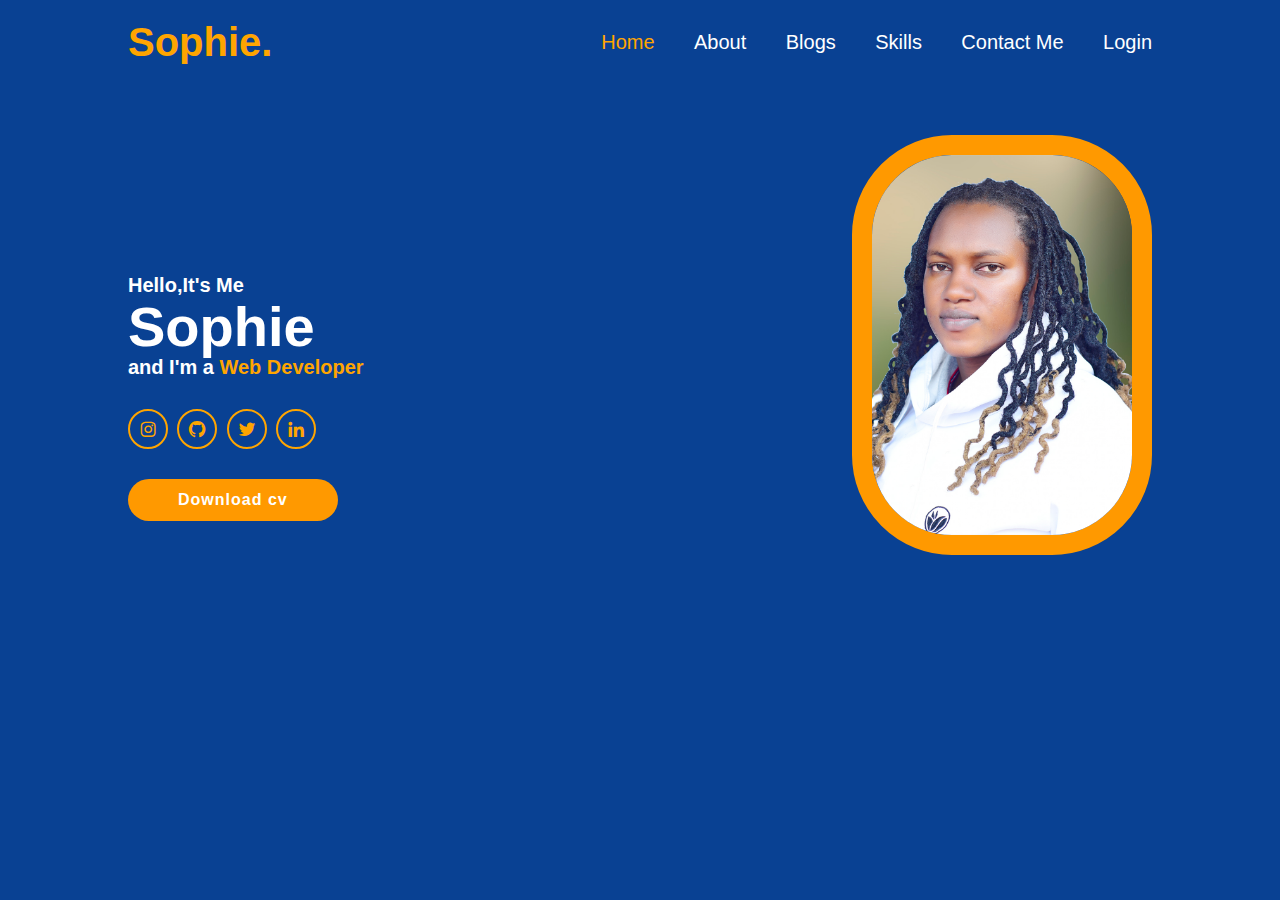
<file: index.html>
<!DOCTYPE html>
<html lang="en">
  <head>
    <meta charset="UTF-8" />
    <meta name="viewport" content="width=device-width, initial-scale=1.0" />
    <link rel="stylesheet" href="css/style.css" />
    <link
      href="https://unpkg.com/boxicons@2.1.4/css/boxicons.min.css"
      rel="stylesheet"
    />
    <title>HOME PAGE</title>
  </head>
  <body>
    <div class="container">
      <div class="header">
        <div>
          <a href="#" class="logo">Sophie.</a>
        </div>
        <div class="navbar">
          <a href="index.html"  class="active">Home</a>
          <a href="about.html">About</a>
          <a href="blog.html">Blogs</a>
          <a href="skills.html">Skills</a>
          <a href="contact.html">Contact Me</a>
          <a href="login.html">Login</a>

        </div>
      </div>
      <div class="home">
        <div class="home-content">
          <h3>Hello,It's Me</h3>
          <h1>Sophie</h1>
          <h3>and I'm a <span class="para">Web Developer</span></h3>
          <div class="home-icons">
            <a href="#"><i class="bx bxl-instagram"></i></a>
            <a href="#"><i class="bx bxl-github"></i></a>
            <a href="#"><i class="bx bxl-twitter"></i></a>
            <a href="#"><i class="bx bxl-linkedin"></i></a>
          </div>
          <a href="#" class="btn">Download cv</a>
        </div>
        <div class="image">
          <img src="./assets/Sophie.jpg" alt="" />
        </div>
      </div>
    </div>
  </body>
</html>
</file>
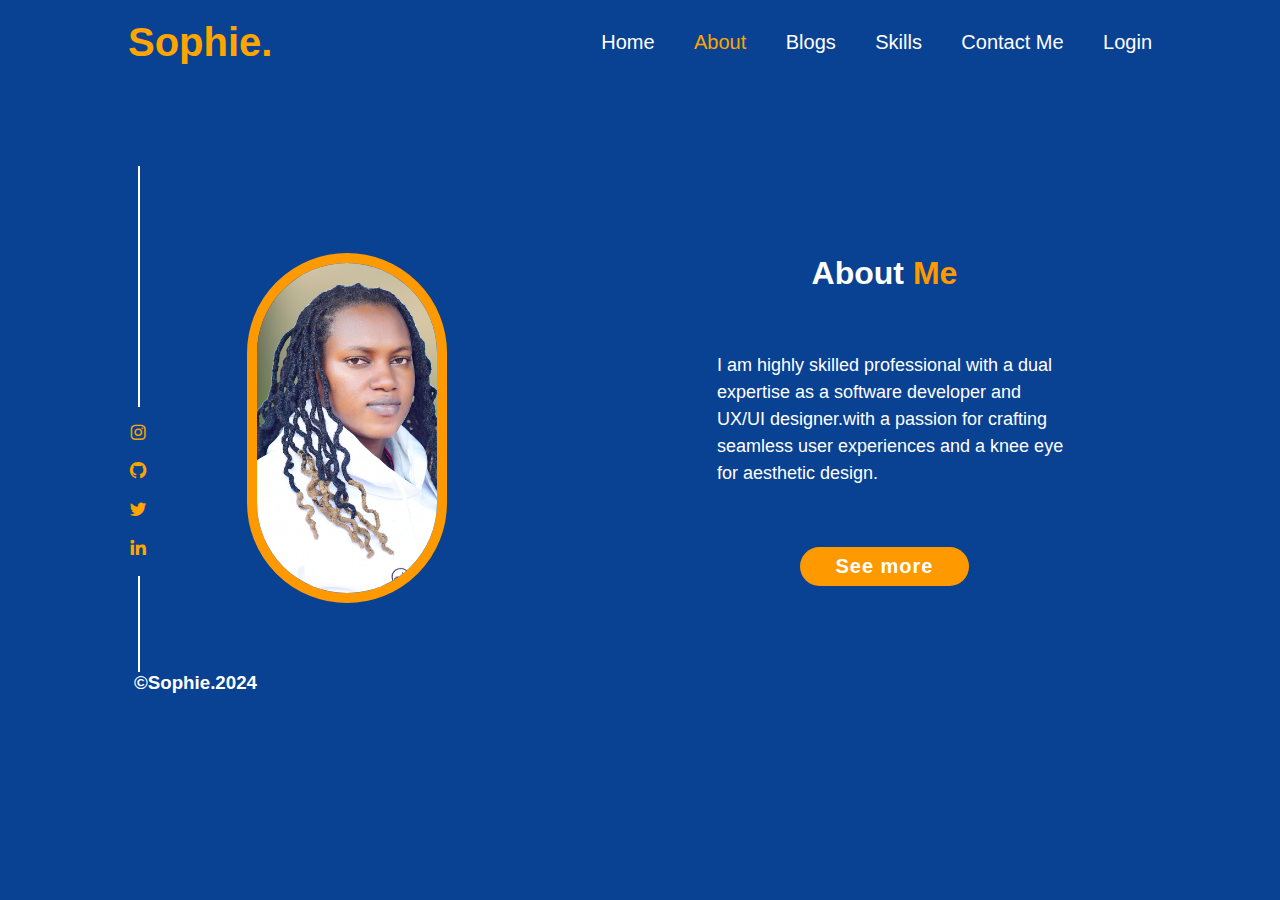
<file: about.html>
<!DOCTYPE html>
<html lang="en">
  <head>
    <meta charset="UTF-8" />
    <meta name="viewport" content="width=device-width, initial-scale=1.0" />
    <link rel="stylesheet" href="css/style.css" />
    <link rel="stylesheet" href="css/about.css" />
    <link
      href="https://unpkg.com/boxicons@2.1.4/css/boxicons.min.css"
      rel="stylesheet"
    />
    <title>ABOUT PAGE</title>
  </head>
  <body>
    <div class="container">
      <div class="header">
        <div>
          <a href="#" class="logo">Sophie.</a>
        </div>
        <div class="navbar">
          <a href="index.html">Home</a>
          <a href="about.html" class="active">About</a>
          <a href="blog.html">Blogs</a>
          <a href="skills.html">Skills</a>
          <a href="contact.html">Contact Me</a>
          <a href="login.html">Login</a>
        </div>
      </div>
      <div class="about">
        <div class="about-content">
          <div class="about-icons">
            <div class="one"></div>
            <a href="#"><i class="bx bxl-instagram"></i></a>
            <a href="#"><i class="bx bxl-github"></i></a>
            <a href="#"><i class="bx bxl-twitter"></i></a>
            <a href="#"><i class="bx bxl-linkedin"></i></a>
          <div class="two"></div>
          <h3 class="copy">&copy;Sophie.2024</h3>
        </div>
          <div class="image">
            <img src="./assets/Sophie.jpg" alt="" />
          </div>
          <div class="Biographie">
            <h1>About <span class="head">Me</span></h1>
            <p>
              I am highly skilled professional with a dual expertise as a
              software developer and UX/UI designer.with a passion for crafting
              seamless user experiences and a knee eye for aesthetic design.
            </p>
            <center>
              <a href="#" class="btn">See more</a>
            </center>
          </div>
        </div>
      </div>
    </div>
  </body>
</html>
</file>
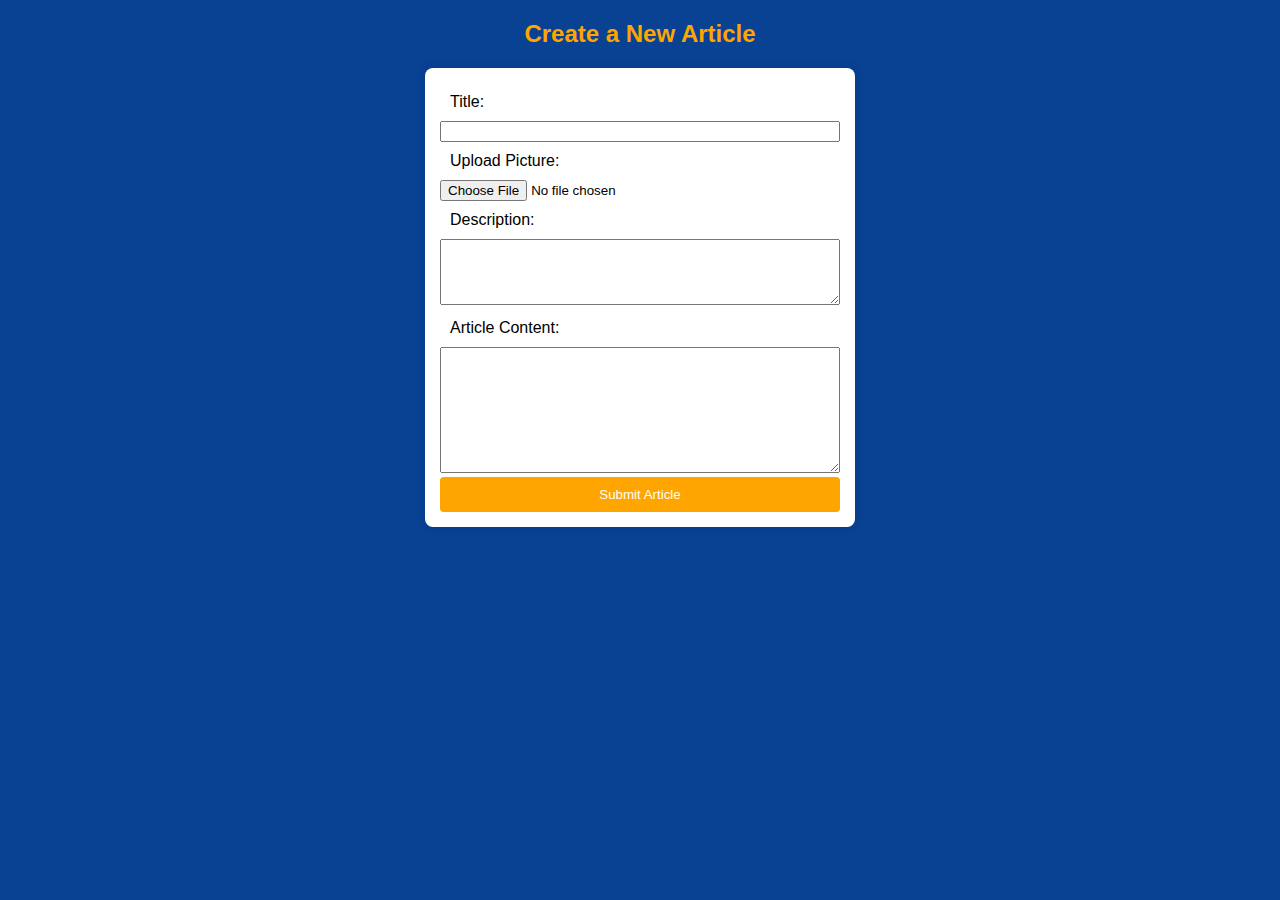
<file: admin-create-blog.html>
<!DOCTYPE html>
<html lang="en">
<head>
  <meta charset="UTF-8">
  <meta name="viewport" content="width=device-width, initial-scale=1.0">
  <title>Document</title>
  <link rel="stylesheet" href="css/Createnewblog.css">
</head>
<body>
  
  <div id="blogContainer">
    <h2>Create a New Article</h2>

    <form id="articleForm" class="about-blog"  >
        <!-- Title -->
        <label for="title">Title:</label>
        <input type="text" id="title" name="title" required>
      <!-- Upload Picture -->
      <label for="picture">Upload Picture:</label>
      <input type="file" id="picture" name="picture" accept="image/*">
      <!-- Description -->
      <label for="description">Description:</label>
      <textarea id="description" name="description" rows="4" required></textarea>
      <!-- Article Content -->
      <label for="articleContent">Article Content:</label>
      <textarea id="articleContent" name="articleContent" rows="8" required></textarea>

      <!-- Submit Button -->
      <a href="adminpanel.html">
        <button type="submit" >Submit Article
        </button></a>
    </form>
  </div>
  <script src="./javascripts/create-blog.js"></script>
</body>
</html>
</file>
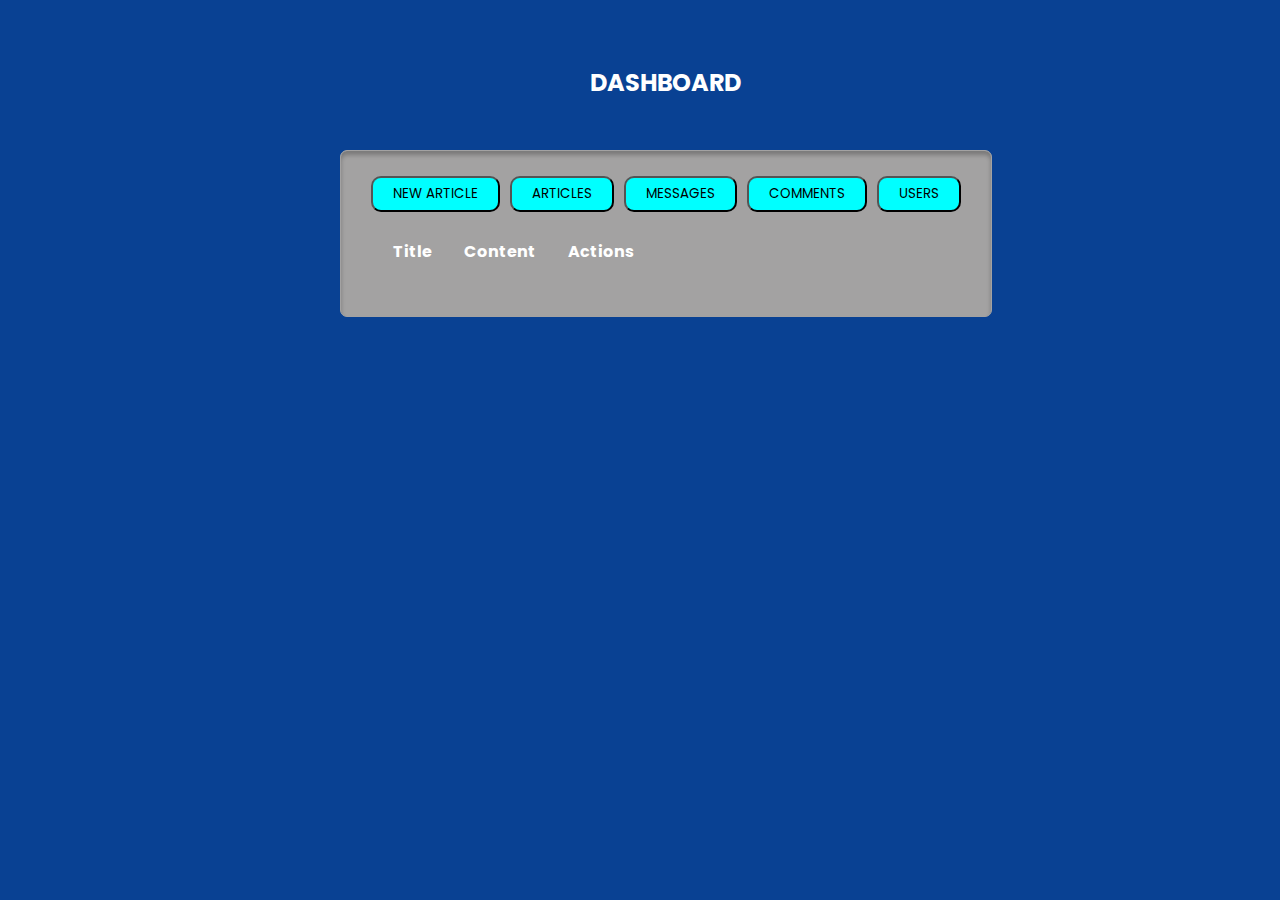
<file: adminpanel.html>
<!DOCTYPE html>
<html lang="en">
  <head>
    <meta charset="UTF-8" />
    <meta name="viewport" content="width=device-width, initial-scale=1.0" />
    <link rel="preconnect" href="https://fonts.googleapis.com" />
    <link rel="preconnect" href="https://fonts.gstatic.com" crossorigin />
    <link
      href="https://fonts.googleapis.com/css2?family=Poppins:wght@600&display=swap"
      rel="stylesheet"
    />
    <link
      rel="stylesheet"
      href="https://cdnjs.cloudflare.com/ajax/libs/font-awesome/4.7.0/css/font-awesome.min.css"
    />
    <link rel="stylesheet" href="css/adminpanel.css" />
    <title>Admin Panel</title>
  </head>
  <body>
    <nav>
      <div class="brand">

     <section> 
      <div class="content">
        <h2 class="content-title">DASHBOARD</h2>
        <div class="box-container">
          <div class="top">

            <a href="admin-create-blog.html">
              <button class="btn-secondary">NEW ARTICLE</button></a>
              <a href="display.html">
                <button class="btn-secondary">ARTICLES</button></a>
                <a href="displaymsg.html">
                  <button class="btn-secondary">MESSAGES</button></a>
                  <a href="comment.html">
                    <button class="btn-secondary">COMMENTS</button></a>
                    <a href="">
                      <button class="btn-secondary">USERS</button></a>
            <!-- <button class="btn-primary btn-round">
              <i class="fa fa-plus"></i>
            </button> -->
          </div>
          <div class="data">
            <table>
            <thead>
              <tr>
                <th>Title</th>
                <th>Content</th>
                <th>Actions</th>
              </tr>
            </thead>
            <tbody id="tbody"></tbody>
            
            </table>
          </div>
        </div>
      </div>
    </section>
  <script>
document.addEventListener('DOMContentLoaded', () => {
    const storeblog = localStorage.getItem('articles');
    if (storeblog) {
        const blogDataArray = JSON.parse(storeblog);
        const blogContainer = document.getElementById('tbody');
        blogDataArray.forEach(object => {
            const blogElement = document.createElement('tr');
            const Title = document.createElement('td');
            const Content = document.createElement('td');
            const Actions = document.createElement('td');
            Title.innerHTML = object.title;
            Content.innerHTML = object.articleContent;
            const del = document.createElement('i');
            const edit = document.createElement('i');
            del.classList = "fa fa-trash icon-danger";
            edit.classList = "fa fa-edit icon-primary";
            del.addEventListener("click", (e) => {
                e.preventDefault();
                if (confirm("Are you sure you want to delete?")) {
                    const filteredArray = blogDataArray.filter(article => article.id !== object.id);
                    localStorage.setItem("articles", JSON.stringify(filteredArray));
                    location.reload();
                }
            });
            edit.addEventListener("click", (e) => {
                e.preventDefault();
                window.location.href = "editblog.html#" + object.id;
            });

            Actions.appendChild(edit);
            Actions.appendChild(del);

            blogElement.appendChild(Title);
            blogElement.appendChild(Content);
            blogElement.appendChild(Actions);
            blogContainer.appendChild(blogElement);
        });
    }
});
</script>
    <script>
document.addEventListener('DOMContentLoaded', () => {
  const storeblog = localStorage.getItem('articles');
  if (storeblog) {
      const blogDataArray = JSON.parse(storeblog);
      if (Array.isArray(blogDataArray)) { // Check if blogDataArray is an array
          const blogContainer = document.getElementById('Inspire');
          blogDataArray.forEach(object => {
              const blogElement = document.createElement('div');
              blogElement.innerHTML = `
                  <div class="blog">
                      <div class="Inspiration">
                          <div class="paragraph">
                              <h1>${object.title}</h1>
                              <p>${object.articleContent}</p>
                              <a href="#" class="btn" onclick="display()">Read more</a>
                          </div>
                          <div class="photo">
                              <img src="${object.image}" alt=""/>
                          </div>
                      </div> 
                  </div>
                  <span>${object.description}</span>
              `;
              blogContainer.appendChild(blogElement);
          });
      } else {
          console.error("Error: 'articles' in localStorage is not an array.");
      }
  }
});
      </script>
  </body>
</html>
</file>
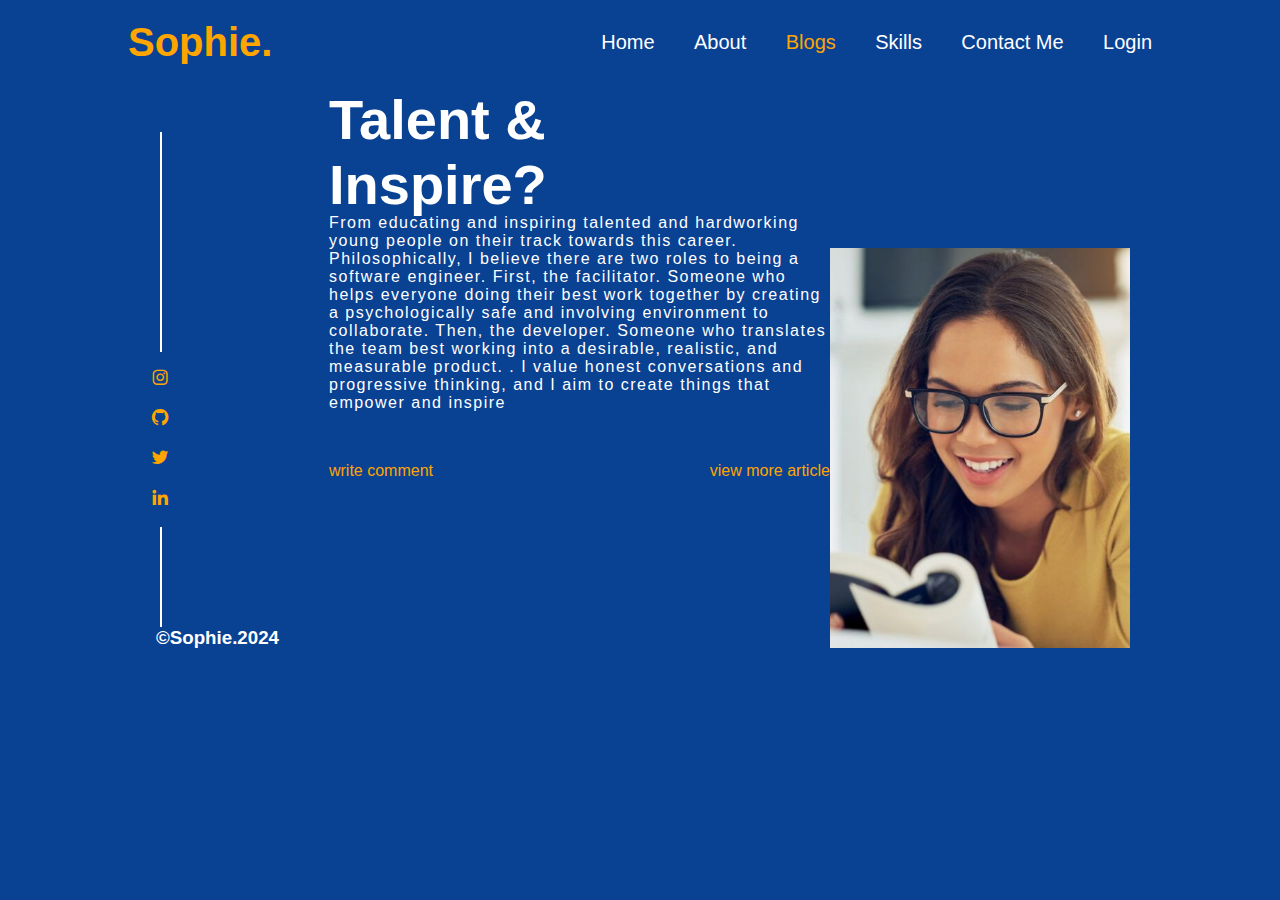
<file: blog.html>
<!DOCTYPE html>
<html lang="en">
  <head>
    <meta charset="UTF-8" />
    <meta name="viewport" content="width=device-width, initial-scale=1.0" />
    <link rel="stylesheet" href="css/Blog.css" />
    <!-- <link rel="stylesheet" href="css/style.css" /> -->

    <link
      href="https://unpkg.com/boxicons@2.1.4/css/boxicons.min.css"
      rel="stylesheet"
    />
    <title>BLOG PAGE</title>
  </head>
  <body>
    <div class="container">
      <div class="main">
        <div class="header">
          <div>
            <a href="#" class="logo">Sophie.</a>
          </div>
          <div class="navbar">
            <a href="index.html">Home</a>
            <a href="about.html">About</a>
            <a href="blog.html" class="active">Blogs</a>
            <a href="skills.html">Skills</a>
            <a href="contact.html">Contact Me</a>
            <a href="login.html">Login</a>
          </div>
        </div>
        <div class="blogging">
          <div class="about-blog" id="blogContainer">
              <div class="blog-icons">
                <div class="one"></div>
                <a href="#"><i class="bx bxl-instagram"></i></a>
                <a href="#"><i class="bx bxl-github"></i></a>
                <a href="#"><i class="bx bxl-twitter"></i></a>
                <a href="#"><i class="bx bxl-linkedin"></i></a>
                <div class="two"></div>
                <h3 class="copy">&copy;Sophie.2024</h3>
                </div>
                <div id="Inspire">
                  <div class="blog"> 
                    <div class="blog-content">
                    <h1>Talent &<br /><span class="inspire"></span>Inspire?</h1>
                    <p>
                    From educating and inspiring talented and hardworking young
                    people on their track towards this career. Philosophically, I
                    believe there are two roles to being a software engineer.
                    First, the facilitator. Someone who helps everyone doing their
                    best work together by creating a psychologically safe and
                    involving environment to collaborate. Then, the developer.
                    Someone who translates the team best working into a desirable,
                    realistic, and measurable product. . I value honest
                    conversations and progressive thinking, and I aim to create
                    things that empower and inspire
                    </p>
                    
                    <div class="comment">
                    <a href="#" class="write">write comment</a>
                    <a href="display.html" class="view">view more article</a>
                    </div>
                    </div>
                    <div class="photo">
                    <img src="./assets/pic.jpg" alt="" />
                  </div> 
                </div>
              </div>
            </div>
          </div>
        </div>
      </div>
    </div>
  </body>
</html>
</file>
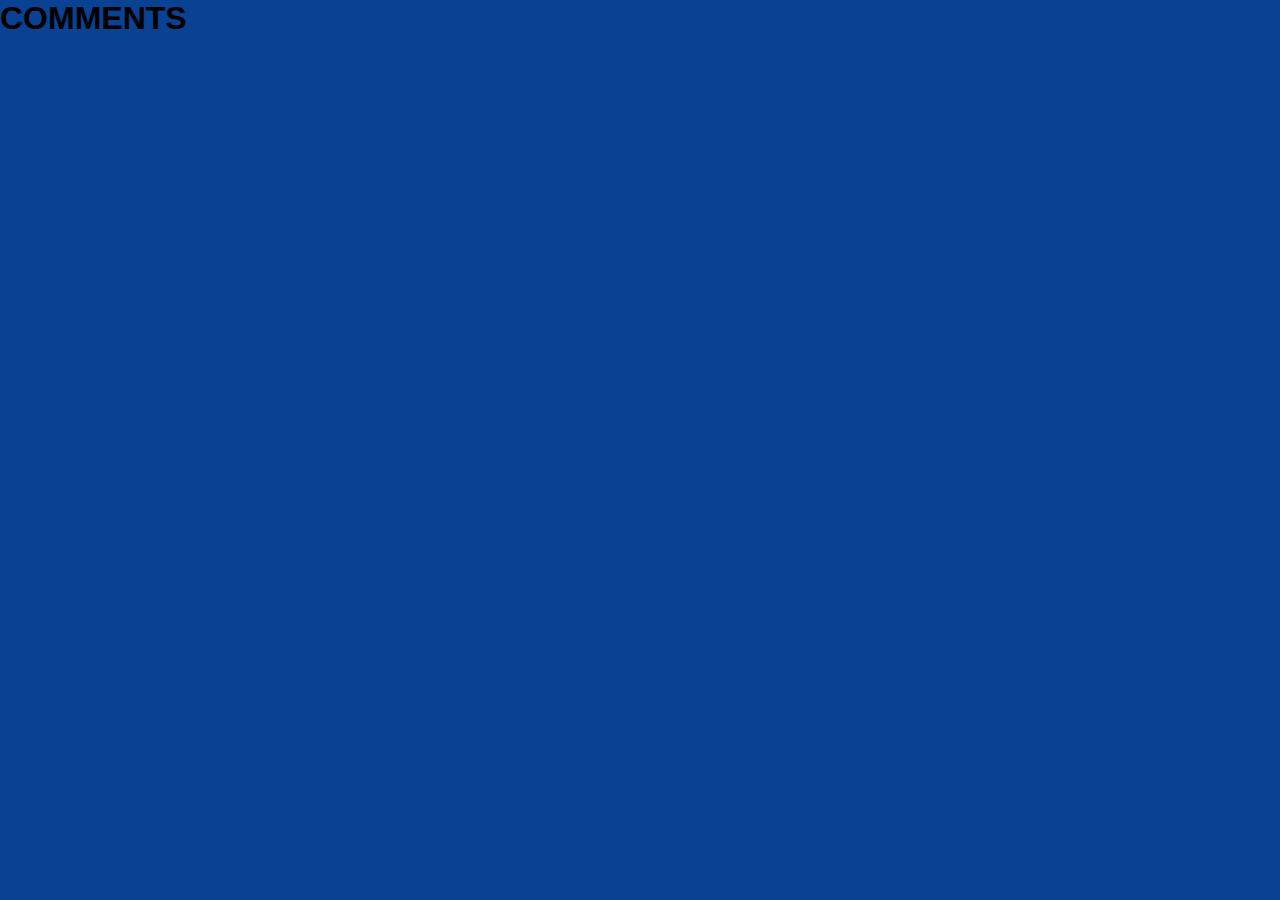
<file: comment.html>
<!DOCTYPE html>
<html lang="en">
<head>
    <meta charset="UTF-8">
    <meta name="viewport" content="width=device-width, initial-scale=1.0">
    <title>Document</title>
    <link rel="stylesheet" href="css/Blog.css">
</head>
<body>
    <h1>COMMENTS</h1>
  <div id="Inspire" class="display"  style="display: grid; grid-template-columns: 33% 33% 33%;">

  </div> 
  <script src="./javascripts/comment.js"></script>  
</body>
</html>
</file>
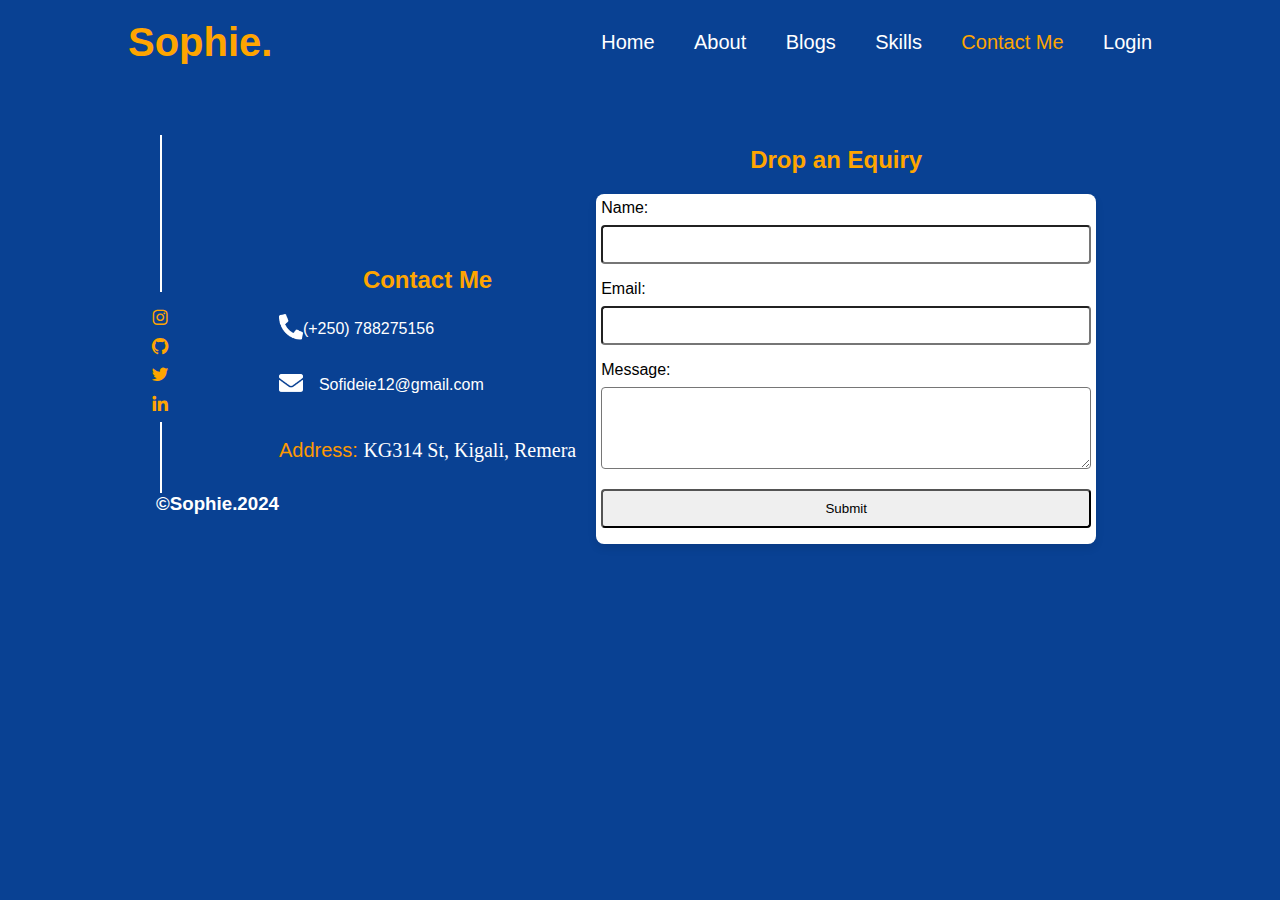
<file: contact.html>
<!DOCTYPE html>
<html lang="en">
  <head>
    <meta charset="UTF-8" />
    <meta name="viewport" content="width=device-width, initial-scale=1.0" />
    <!-- <link rel="stylesheet" href="css/style.css" /> -->
    <link rel="stylesheet" href="css/contact.css" />
    <!-- <link rel="stylesheet" href="css/admim.css" /> -->
    <link
      href="https://unpkg.com/boxicons@2.1.4/css/boxicons.min.css"
      rel="stylesheet"
    />
    <title>CONTACT PAGE</title>
  </head>
  <body>
    <div class="container">
      <div class="header">
          <div>
            <a href="#" class="logo">Sophie.</a>
          </div>
          <div class="navbar">
            <a href="index.html">Home</a>
            <a href="about.html">About</a>
            <a href="blog.html">Blogs</a>
            <a href="skills.html">Skills</a>
            <a href="contact.html" class="active">Contact Me</a>
            <a href="login.html">Login</a>
          </div>
        </div>
        <div class="contact-general">
      <div class="contact">
          <div class="contact-icons">
            <div class="one"></div>
            <a href="#"><i class="bx bxl-instagram"></i></a>
            <a href="#"><i class="bx bxl-github"></i></a>
            <a href="#"><i class="bx bxl-twitter"></i></a>
            <a href="#"><i class="bx bxl-linkedin"></i></a>
            <div class="two"></div>
            <h3 class="copy">&copy;Sophie.2024</h3>
          </div>
          </div>
            <div class="contact-section">
                <h2>Contact Me</h2>
                <div class="phone-number">
                  <a href="#">
                    <img src="./assets/phone.png" alt="" />
                  </a>
                  <p>(+250) 788275156</p>
                </div>
                <div class="mail-me">
                  <a href="#">
                    <img src="./assets/mail.png" alt="" />
                  </a>
                  <p>Sofideie12@gmail.com</p>
                </div>
              <div class="location">
                <p class="adress"><span>Address: </span>KG314 St, Kigali, Remera</p>
              </div>
             </div>
          <div class="form" >
            <h2>Drop an Equiry</h2>
            <div class="login-container">
              <div id="messageError" class="error"></div>
              <form class="" id="form" name="custom_form" >
                <div class="input-control">
                <label for="name">Name:</label>
                <input type="text" id="name" name="name" >
                <div id="nameError" class="error"></div>
               </div>
                <div class="input-control">
                <label for="email">Email:</label>
                <input type="email" id="email" name="email" >
                <div id="email" class="error"></div>
               </div>
               <div class="input-control">
                <label for="message">Message:</label>
                <textarea id="message" name="message" rows="4" ></textarea>
                </div>
                <input type="button" value="Submit"  onclick="validateForm(event)">
            </form>
            </div>
            </div>
            </div>
          </div>
        </div>
      </div>
    </div>
    <script src="./javascripts/Contact.js"></script>
  </body>
</html>
</file>
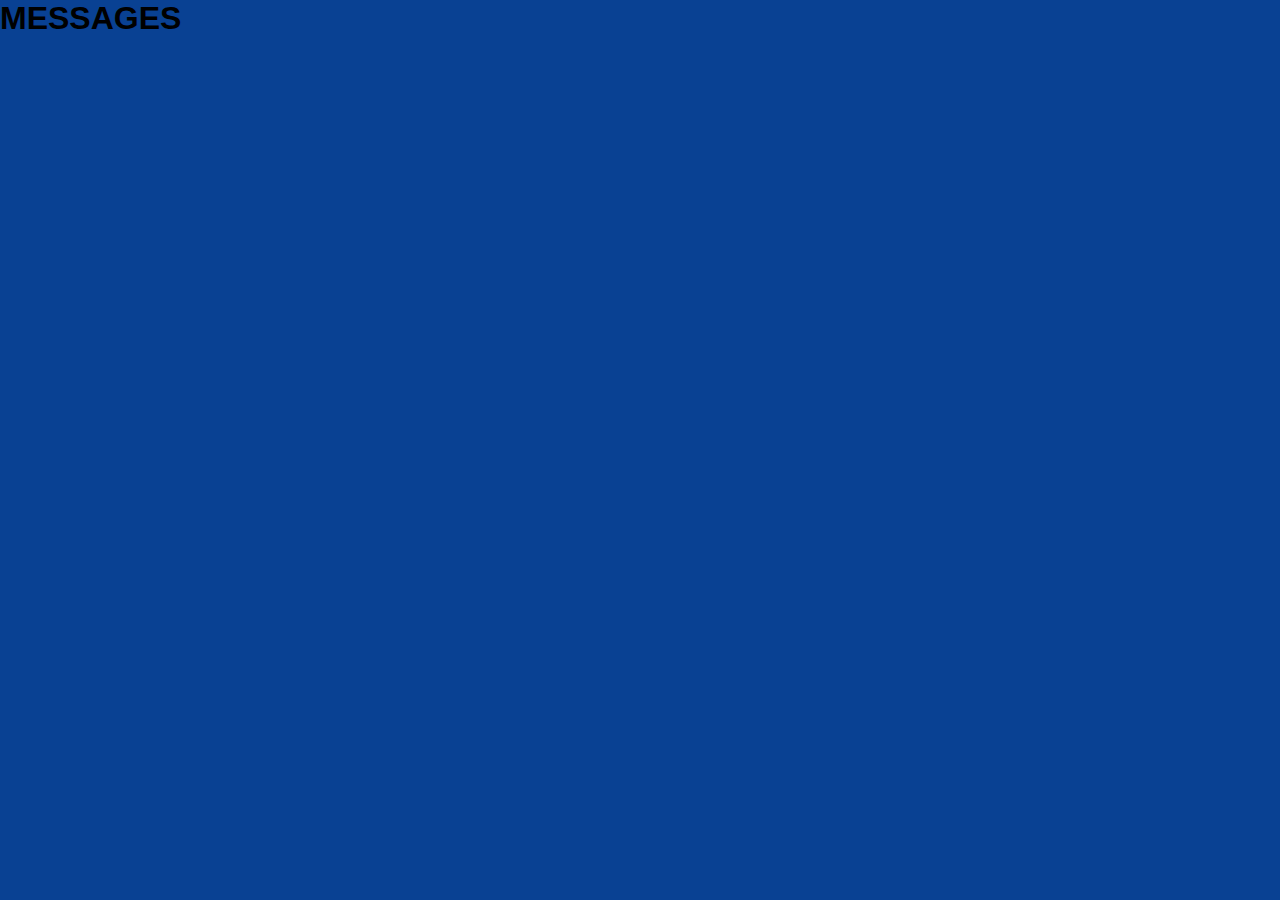
<file: displaymsg.html>
<!DOCTYPE html>
<html lang="en">
<head>
    <meta charset="UTF-8">
    <meta name="viewport" content="width=device-width, initial-scale=1.0">
    <title>Document</title>
    <link rel="stylesheet" href="css/Blog.css">
</head>
<body>
    <h1>MESSAGES</h1>
  <div id="Inspire" class="display"  style="display: grid; grid-template-columns: 33% 33% 33%;">

  </div> 
  
  <script src="./javascripts/displaymsg.js"></script>  
</body>
</html>
</file>
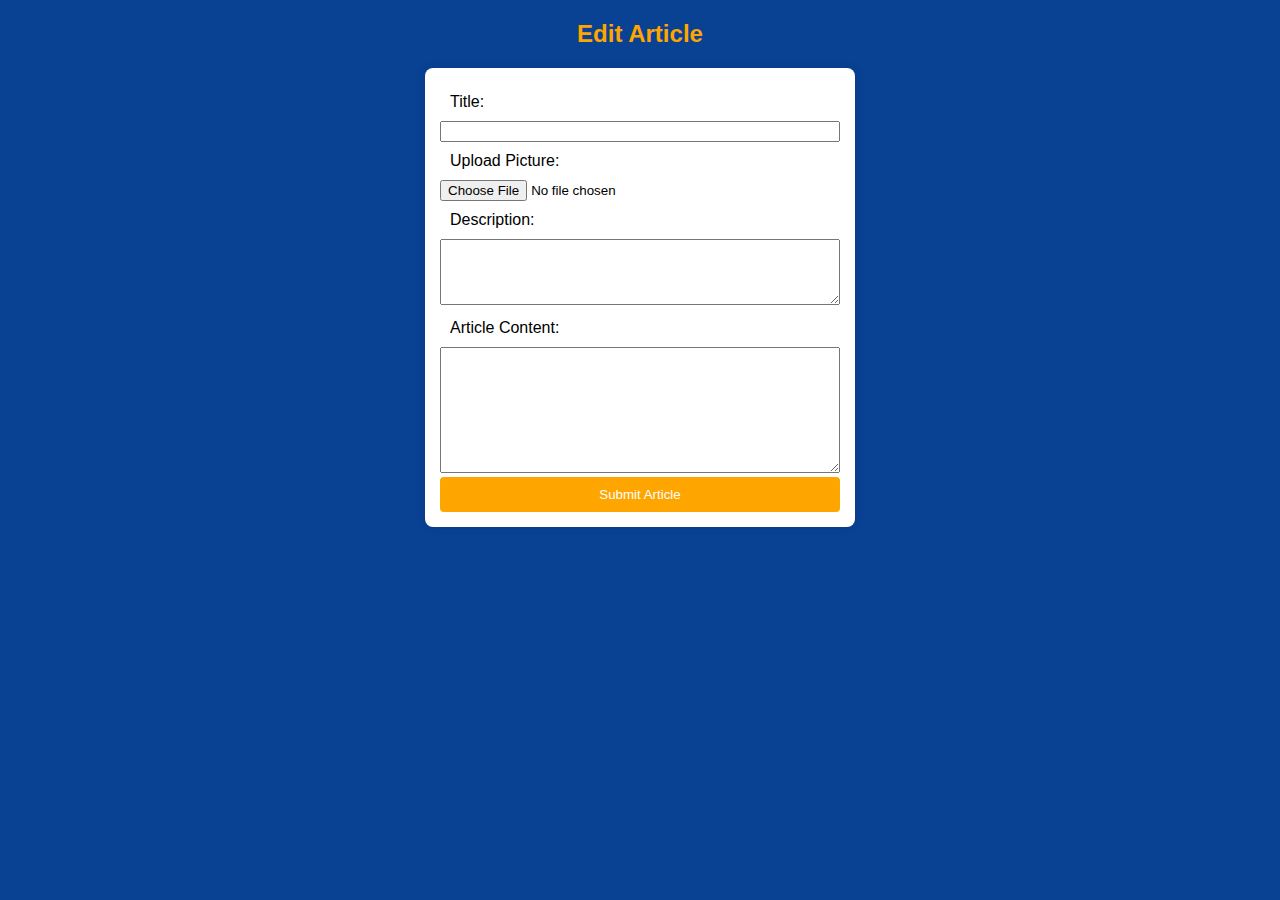
<file: editblog.html>
<!DOCTYPE html>
<html lang="en">
<head>
  <meta charset="UTF-8">
  <meta name="viewport" content="width=device-width, initial-scale=1.0">
  <title>Document</title>
  <link rel="stylesheet" href="css/Createnewblog.css">
</head>
<body>
  
  <div id="blogContainer">
    <h2>Edit Article</h2>

    <form id="articleForm" class="about-blog"  >
        <!-- Title -->
        <label for="title">Title:</label>
        <input type="text" id="title" name="title" required>
      <!-- Upload Picture -->
      <label for="picture">Upload Picture:</label>
      <input type="file" id="picture" name="picture" accept="image/*">
      <!-- Description -->
      <label for="description">Description:</label>
      <textarea id="description" name="description" rows="4" required></textarea>
      <!-- Article Content -->
      <label for="articleContent">Article Content:</label>
      <textarea id="articleContent" name="articleContent" rows="8" required></textarea>

      <!-- Submit Button -->
      <button type="submit" onclick="update(event)" class="update">Submit Article</button>
    </form>
  </div>
  <script src="./javascripts/editblog.js"></script>
</body>
</html>
</file>
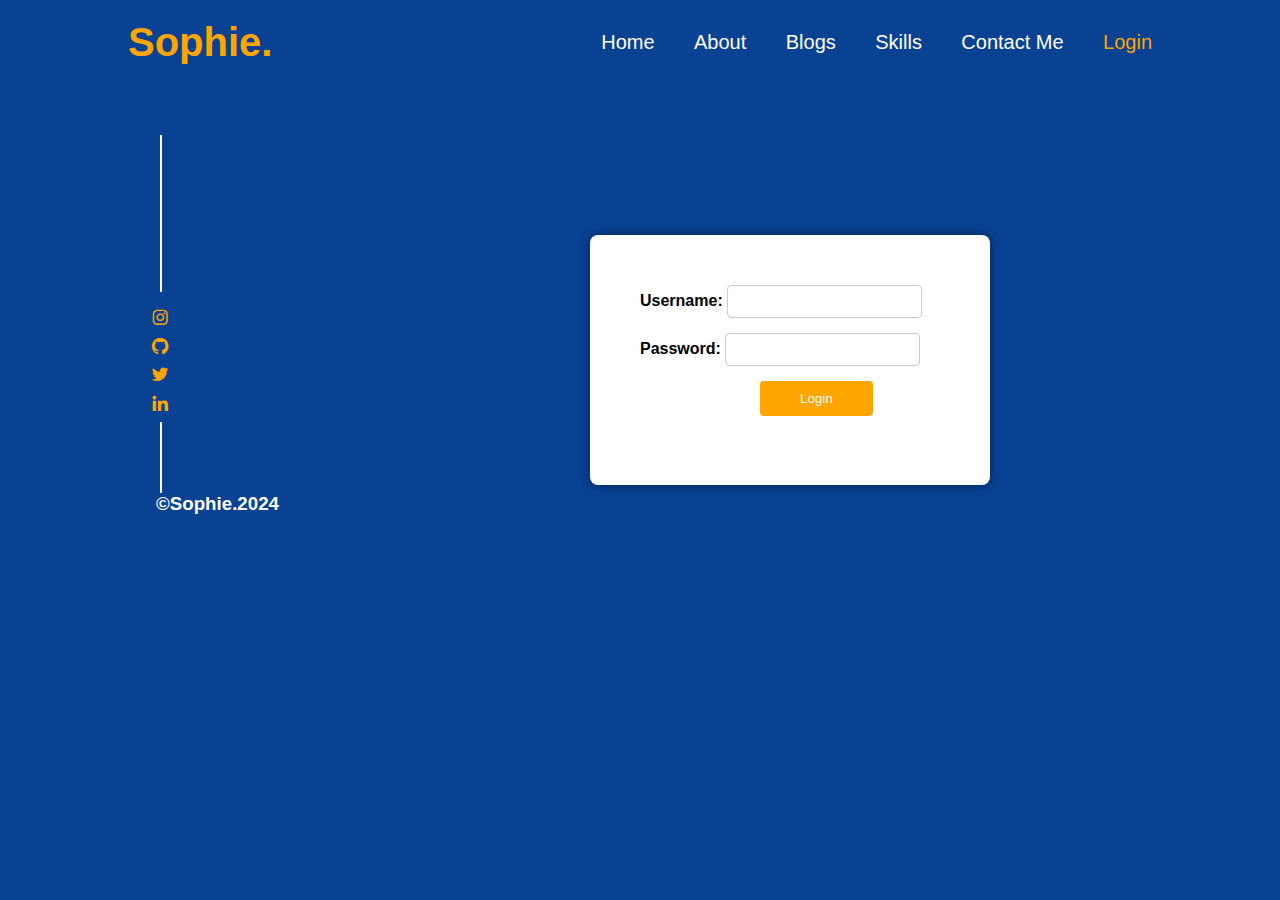
<file: login.html>
<!DOCTYPE html>
<html lang="en">

<head>
  <meta charset="UTF-8" />
  <meta name="viewport" content="width=device-width, initial-scale=1.0" />
  <!-- <link rel="stylesheet" href="css/style.css" />  -->
  <link rel="stylesheet" href="css/login.css" />


  <link href="https://unpkg.com/boxicons@2.1.4/css/boxicons.min.css" rel="stylesheet" />
  <title>LOGIN PAGE</title>
</head>

<body>
  <div class="container">
    <div class="header">
      <div>
        <a href="#" class="logo">Sophie.</a>
      </div>
      <div class="navbar">
        <a href="index.html">Home</a>
        <a href="about.html">About</a>
        <a href="blog.html">Blogs</a>
        <a href="skills.html">Skills</a>
        <a href="contact.html">Contact Me</a>
        <a href="login.html" class="active">Login</a>
      </div>
    </div>
    <div class="contact-general">
      <div class="contact">
        <div class="contact-icons">
          <div class="one"></div>
          <a href="#"><i class="bx bxl-instagram"></i></a>
          <a href="#"><i class="bx bxl-github"></i></a>
          <a href="#"><i class="bx bxl-twitter"></i></a>
          <a href="#"><i class="bx bxl-linkedin"></i></a>
          <div class="two"></div>
          <h3 class="copy">&copy;Sophie.2024</h3>
        </div>
      </div>
      <div class="content">
        <section class="form-part">
          <div class="login-container">
            <!-- <h2>Login</h2> -->
            <form class="login-form" id="form">
              <div class="form-group">
                <label for="email">Username:</label>
                <input type="email" id="email" name="email" required>
              </div>
              <div class="form-group">
                <label for="password">Password:</label>
                <input type="password" id="password" name="password" required>
              </div>
              <div class="form-group">
                <button type="submit" onclick="validateForm(event)" id="submit">Login</button>
              </div>
            </form>
          </div>
      </div>
      </section>
    </div>
  </div>
  </div>
  </div>
  <script src="./javascripts/login.js"></script>
</body>

</html>
</file>
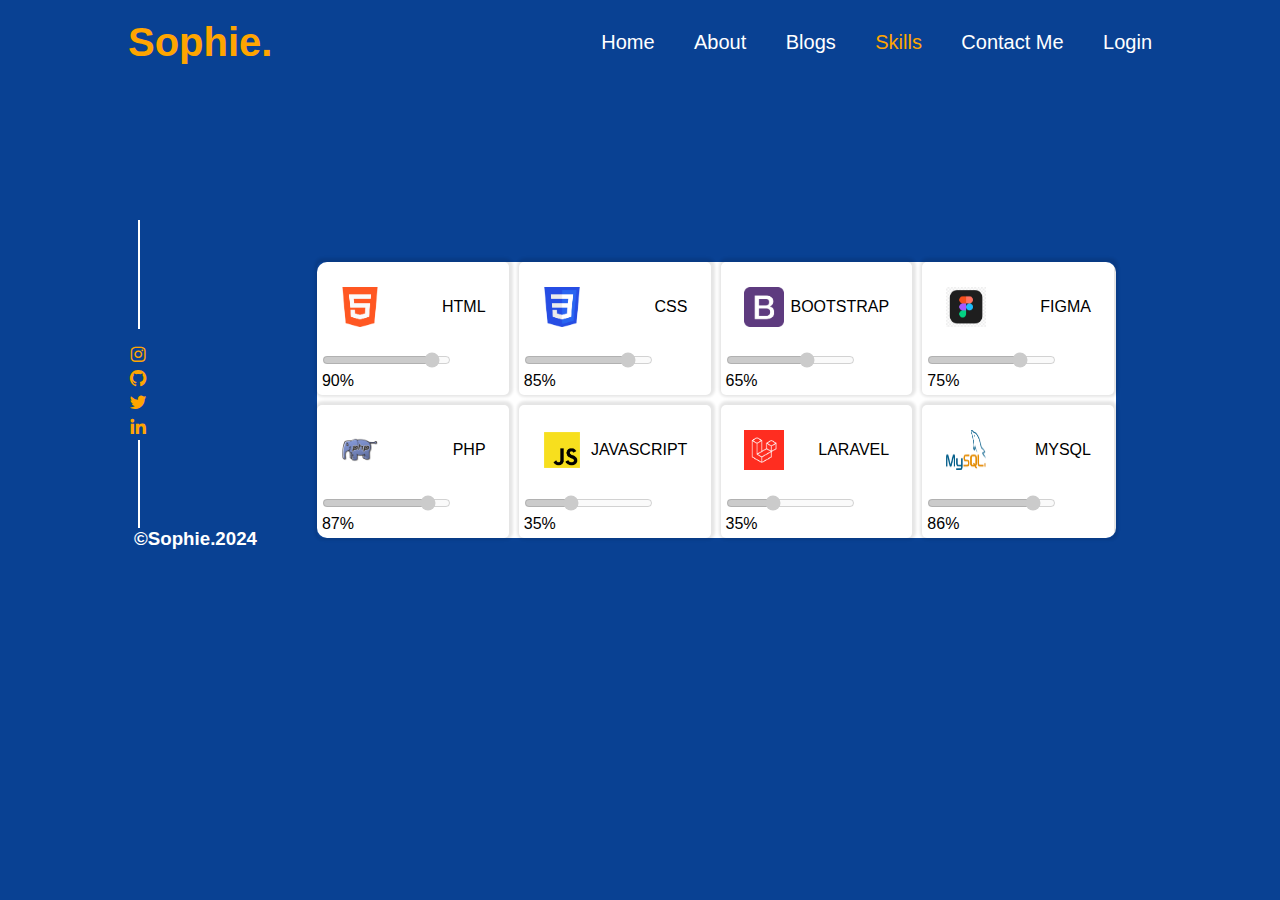
<file: skills.html>
<!DOCTYPE html>
<html lang="en">
  <head>
    <meta charset="UTF-8" />
    <meta name="viewport" content="width=device-width, initial-scale=1.0" />
    <!-- <link rel="stylesheet" href="css/style.css" /> -->
    <!-- <link rel="stylesheet" href="css/about.css" /> -->
    <link rel="stylesheet" href="css/skills.css">
    <link
      href="https://unpkg.com/boxicons@2.1.4/css/boxicons.min.css"
      rel="stylesheet"
    />
    <title>SKILLS PAGE</title>
  </head>
  <body>
      <div class="container">
        <div class="header">
          <div>
            <a href="#" class="logo">Sophie.</a>
          </div>
            <div class="navbar">
              <a href="index.html">Home</a>
              <a href="about.html">About</a>
              <a href="blog.html">Blogs</a>
              <a href="skills.html" class="active">Skills</a>
              <a href="contact.html">Contact Me</a>
              <a href="login.html">Login</a>
            </div>
        </div>
        <div class="about">
          <div class="about-content">
            <div class="about-icons">
              <div class="one"></div>
              <a href="#"><i class="bx bxl-instagram"></i></a>
              <a href="#"><i class="bx bxl-github"></i></a>
              <a href="#"><i class="bx bxl-twitter"></i></a>
              <a href="#"><i class="bx bxl-linkedin"></i></a>
            <div class="two"></div>
            <h3 class="copy">&copy;Sophie.2024</h3>
          </div>

          <div class="skills">
            <!-- <h3>
                Skills/Languages
            </h3> -->
            <div class="skills-container">
                <div class="skill">
                    <div class="header">
                        <img src="./assets/html.png" alt="skill image" class="skill-img">
                        <p>HTML</p>
                    </div>
                    <div class="detail">
    
                        <input type="range" value="90" disabled/>
                        <p>90%</p>
                    </div>
                </div>
                <div class="skill">
                    <div class="header">
                        <img src="./assets/css.png" alt="skill image" class="skill-img">
                        <p>CSS</p>
                    </div>
                    <div class="detail">
    
                        <input type="range" value="85" disabled/>
                        <p>85%</p>
                    </div>
                </div>
                <div class="skill">
                    <div class="header">
                        <img src="./assets/bootstrap.png" alt="skill image" class="skill-img">
                        <p>BOOTSTRAP</p>
                    </div>
                    <div class="detail">
    
                        <input type="range" value="65" disabled/>
                        <p>65%</p>
                    </div>
                </div>
                <div class="skill">
                    <div class="header">
                        <img src="./assets/figma.png" alt="skill image" class="skill-img">
                        <p>FIGMA</p>
                    </div>
                    <div class="detail">
    
                        <input type="range" value="75" disabled/>
                        <p>75%</p>
                    </div>
                  </div>
                  <div class="skill">
                    <div class="header">
                        <img src="./assets/php icon.png" alt="skill image" class="skill-img">
                        <p>PHP</p>
                    </div>
                    <div class="detail">
    
                        <input type="range" value="87" disabled/>
                        <p>87%</p>
                    </div>
                    </div>
                  <div class="skill">
                    <div class="header">
                        <img src="./assets/javascript logo.png" alt="skill image" class="skill-img">
                        <p>JAVASCRIPT</p>
                    </div>
                    <div class="detail">
    
                        <input type="range" value="35" disabled/>
                        <p>35%</p>
                    </div>
                </div>
                <div class="skill">
                    <div class="header">
                        <img src="./assets/laravel.png" alt="skill image" class="skill-img">
                        <p>LARAVEL</p>
                    </div>
                    <div class="detail">
    
                        <input type="range" value="35" disabled/>
                        <p>35%</p>
                    </div>
                    </div>
                    <div class="skill">
                    <div class="header">
                        <img src="./assets/mysql.png" alt="skill image" class="skill-img">
                        <p>MYSQL</p>
                    </div>
                    <div class="detail">
    
                        <input type="range" value="86" disabled/>
                        <p>86%</p>
                    </div>
                  </div>
                </div>
              </div>
            </div>
            </div>
          </div>
        </div>
      </div>
  </body>
</html>
</file>
<file: css/style.css>
* {
  margin: 0;
  padding: 0;
  box-sizing: border-box;
  font-family: "poppins", sans-serif;
}
@media(max-width:916px){
  .navbar a{
    display: none;
    font-size: 10px;
  } 
  .header {
    padding: 0px 0%;
    background: red;
    justify-content: space-around;
  }
}


body {
  background-color: #094193;
  width: 100%;
}
.header {
  display: flex;
  justify-content: space-between;
  padding: 20px 10%;
  align-items: center;
}
.logo {
  position: relative;
  font-size: 40px;
  text-decoration: none;
  color: orange;
  font-weight: 600;
}
.active {
  color:orange !important;
}
.navbar a {
  font-size: 20px;
  color: #fff;
  text-decoration: none;
  font-weight: 500;
  margin-left: 35px;
  transition: 0.5s;
}
.navbar a:hover {
  color: orange;
}

.home {
  padding: 50px 10%;
  display: flex;
  width: 100%;
  justify-content: space-between;
  align-items: center;
  color: #fff;
}
.home-content {
  max-width: 600px;
  margin-top: 100px;
}
.home-content h3 {
  font-size: 20px;
  font-weight: 700;
}
.home-content h1 {
  font-size: 56px;
  font-weight: 700;
  margin: -3px 0;
}
img{
    object-fit: cover;
    border-radius: 100px;
    border: 20px #ff9900 solid;
    object-position: center;
    width: 300px;
    height: 420px;  
}
.home-icons a {
  display: inline-flex;
  justify-content: center;
  align-items: center;
  width: 40px;
  height: 40px;
  background: transparent;
  border: 2px solid orange;
  border-radius: 50%;
  font-size: 20px;
  color: orange;
  text-decoration: none;
  margin: 30px 5px 30px 0;
}
.para {
  color: orange;
  margin-right: 50px;
}
.home-icons a:hover {
  background: orange;
  color: black;
  box-shadow: 0 0 20px;
}
.btn {
  display: inline-block;
  padding: 12px 50px;
  background: #ff9900;
  border-radius: 50px;
  font-size: 16px;
  font-weight: 700;
  color: white;
  letter-spacing: 1px;
  text-decoration: none;
  /* width: 200px; */
  text-align: center;
 
}
.btn:hover{
    color:black

}
</file>
<file: css/about.css>
.about {
  display: flex;
  width: 100%;
  justify-content: space-between;
  align-items: center;
  color: #fff;
}
.about-content {
  max-width: 80%;
  height: 80vh;
  display: flex;
  margin: 0 auto;
  flex-direction: row;
  align-items: center;
  gap: 50px;
}
.active {
  color:orange !important;
}
img {
  object-fit: cover;
  border-radius: 100px;
  border: 10px #ff9900 solid;
  object-position: center;
  width: 200px;
  height: 350px;
  transform: rotateY(180deg);
  margin-left: -60px; 
}

.image {
  object-position: center;
  position: relative;
  margin-bottom: 30px;

}

.about-icons {
  display: flex;
  flex-direction: column;
  justify-content: center;
  margin-top: 90px;
  height: 90%;
}
.about-icons a {
  width: 30px;
  height: 40px;
  border-radius: 50%;
  font-size: 20px;
  color: orange;
  text-decoration: none;
}
.Biographie {
  display: flex;
  flex-direction: column;
  gap: 60px;
  padding-left: 120px;
  width: 80%;
  margin-bottom: 50px;
}
.Biographie p {
  font-size: large;
  line-height: 1.5;
  width: 65%;
 margin-left: 100px;

}
.head {
  color: #ff9900;
}
.Biographie h1 {
  text-align: center;
}
.btn:hover {
  background-color: #ff9900;
  color: black;
}
.btn {
  padding: 8px 35px;
  background: #ff9900;
  border-radius: 50px;
  font-size: 20px;
  font-weight: 700;
  color: white;
  letter-spacing: 1px;
  text-decoration: none;
  text-align: center;

  
}
.one {
  border-left: 2px solid white;
  height: 250px;
  margin-left: 10px;
  margin-bottom: 15px;
}
.two {
  border-left: 2px solid white;
  height: 100px;
  margin-left: 10px;
 
}
.copy {
  color: #fff; 
  padding-bottom: 120px;
  margin-left: 6px; 
}
</file>
<file: css/Createnewblog.css>
body {
    font-family: Arial, sans-serif;
    background-color: #094193;
    margin: 0;
    padding: 0;
    display: flex;
    justify-content: center;
    align-items: center;
}
#form-container{
    height: 400px;

}
  h2{
    color:orange;
    text-align: center;
  }

  form {
    background-color: #fff;
    padding: 15px;
    border-radius: 8px;
    box-shadow: 0 0 10px rgba(0, 0, 0, 0.1);
    width: 400px;
  }

  label {
    display: block;padding:10px;
  }

  input,
  textarea {
 
    width: 100%;
    box-sizing: border-box;
  }

  button {
    background-color: orange;
    color: #fff;
    padding: 10px 15px;
    border: none;
    border-radius: 4px;
    cursor: pointer;
    width:100%;
  }

  button:hover {
    background-color: #094193;
  }
</file>
<file: css/adminpanel.css>
* {
  box-sizing: border-box;
  margin: 0;
  padding: 0;
  font-family: Poppins;
}
body {
  background: #094193;
  width: 100%;
}
 nav {
  width: 100%;
  margin: 0 auto;
  display: flex;
  justify-content: space-between;
  flex-wrap: wrap;
  align-items: center;
  padding-block: 15px;
}
nav .brand-title {
  color: #f90;
  font-size: 40px;
  font-weight: 700;
  line-height: normal;
}
nav .nav-items {
  display: flex;
  justify-content: space-between;
}
nav .nav-items > li {
  list-style: none;
}
nav .nav-items li a {
  text-decoration: none;
  color: #fff;
  text-align: center;
  font-size: 20px;
  font-style: normal;
  font-weight: 700;
  line-height: 50px;
  padding: 10px;
}
nav .nav-items li a:hover {
  color: #f90;
} 

section {
  width: 80vw;
  margin: 0 auto;
  display: flex;
  align-items: center;
  justify-content: center;
}

section .social-icons {
  position: fixed;
}
section .content {
  margin-left: 30%;
  margin-top: 2%;

}
section .content .content-title {
  color: #fff;
  padding-block: 30px;
  text-align: center;
}
section .content .box-container {
  border-radius: 7px;
  border: 1px solid #a3a2a2;
  background: rgba(217, 217, 217, 0.05);
  box-shadow: 0px 4px 4px 0px rgba(0, 0, 0, 0.25) inset;
  padding: 25px;
  margin-top: 20px;
  background-color: #a3a2a2;
}
section .content .box-container .top {
  display: flex;
}
section .content .box-container .top button {
  padding: 6px 20px;
  margin: auto 5px;
  color: black;
  border-radius: 10px;
}
.btn-primary {
  background-color: #f90;
}
.btn-secondary {
  background-color: #00ffff;
}
.btn-round {
  padding: 0 !important;
  padding: 5px 12px !important;
  border-radius: 50% !important;
}
section .content .data {
  padding: 10px;
  color: white;
}
section .content .data table th,
section .content .data table td {
  padding: 15px;
  text-align: center;
}
.icon-primary {
  color: #f90;
  font-size: 20px;
}
.icon-danger {
  color: red;
  font-size: 20px;
}

.box-container form p {
  color: white;
  padding: 10px;
}
.box-container .form-control {
  display: flex;
  align-items: center;
  justify-content: center;
}
.box-container .form-control input {
  border: none;
  background: none;
  border-bottom: 2px solid #fff;
  padding: 5px;
  color: #fff;
}
.box-container textarea {
  background: none;
  border: 2px solid #fff;
  margin-top: 10px;
  color: #fff;
  padding: 10px;
}
.box-container .send-button {
  padding: 6px 15px;
  background-color: #f90;
  border: none;
  border-radius: 10px;
}
</file>
<file: css/Blog.css>
* {
  margin: 0;
  padding: 0;
  box-sizing: border-box;
  font-family: "poppins", sans-serif;
}
body {
  background-color: #094193;
  width: 100%;
}
.header {
  display: flex;
  justify-content: space-between;
  padding: 20px 10%;
  align-items: center;
}
.logo {
  position: relative;
  font-size: 40px;
  text-decoration: none;
  color: orange;
  font-weight: 600;
}
.navbar a {
  font-size: 20px;
  color: #fff;
  text-decoration: none;
  font-weight: 500;
  margin-left: 35px;
  transition: 0.5s;
}
.navbar a:hover {
  color: orange;
}
/* .blogging {
display: flex;
flex-direction: row;
justify-content: center;
align-items: center;
} */
.about-blog{
display: flex;
flex-direction: row;
justify-content: space-between;
align-items: center;
width: 100%;
}
.active {
  color:orange !important;
}
.blog-content {
  width: 100%;
  height: 80vh;
  align-items: center;
  gap: 50px;
}

.blog-icons {
  display: flex;
  flex-direction: column;
  justify-content: center;
  margin-left: 150px;
}
.blog-icons a {
  width: 30px;
  height: 40px;
  border-radius: 50%;
  font-size: 20px;
  color: orange;
  text-decoration: none;
}
.one {
  border-left: 2px solid white;
  height: 220px;
  margin-left: 10px;
  margin-bottom: 15px;
}
.two {
  border-left: 2px solid white;
  height: 100px;
  margin-left: 10px;
}
.copy {
  color: #fff;
  padding-bottom: 120px;
  margin-left: 6px;
}
.blog {
  width: 90%;
  padding: 5px 5%;
  display: flex;
  justify-content: space-between;
  align-items: center;
  color: #fff;
}
.blog-content h1 {
  font-size: 56px;
  font-weight: 700;
  margin: -3px 0;
}
.blog-content p {
  letter-spacing: 1.5px;
}
.comment a {
  text-decoration: none;
}
.write {
  color: orange;
}
.view {
  color: orange;
}
.comment {
  display: flex;
  flex-direction: row;
  justify-content: space-between;
  align-items: center;
  width: 100%;
  margin-top: 50px;
}
img {
  object-fit: cover;
  object-position: center;
  width: 300px;
  height: 400px;
 
}
span{
  color:orange;
}
.inspire {
 color: orange;
}
.Inspiration{
 display: flex;
 justify-content: space-between;
 align-items: center;

}
.paragraph{
  width:50%;
  height: 50%;
}
.paragraph h1{
  padding: 50px;
  color: orange;
}
.Inspiration img{
  width: 100%;
  padding-top: 100px;
}
span{
 margin: 50px;
  color: #fff;
  display: none;
}

.btn {
  display: inline-block;
  padding: 12px 50px;
  background: #ff9900;
  border-radius: 50px;
  font-size: 16px;
  font-weight: 700;
  color: white;
  letter-spacing: 1px;
  text-decoration: none;
  text-align: center;
}
</file>
<file: css/contact.css>
* {
    margin: 0;
    padding: 0;
    box-sizing: border-box;
    font-family: "poppins", sans-serif;
  }
  body {
    background-color: #094193;
    width: 100%;
  }
  .header {
    display: flex;
    justify-content: space-between;
    padding: 20px 10%;
    align-items: center;
  }
  .logo {
    position: relative;
    font-size: 40px;
    text-decoration: none;
    color: orange;
    font-weight: 600;
  }
  .navbar a {
    font-size: 20px;
    color: #fff;
    text-decoration: none;
    font-weight: 500;
    margin-left: 35px;
    transition: 0.5s;
  }
  .navbar a:hover {
    color: orange;
  }
.contact-icons {
    display: flex;
    flex-direction: column;
    justify-content: center;
    height: 500px;
    padding-left:  150px;
    margin-top: 50px;
  }
  .contact-icons a {
    width: 30px;
    height: 40px;
    border-radius: 50%;
    font-size: 20px;
    color: orange;
    text-decoration: none;
  }
  .one {
    border-left: 2px solid white;
    height: 220px;
    margin-left: 10px;
    margin-bottom: 15px;
  }
  .two {
    border-left: 2px solid white;
    height: 100px;
    margin-left: 10px;
   
  }
  .copy {
    color: #fff; 
    padding-bottom: 120px;
    margin-left: 6px; 
  }
  .phone-number{
    display: flex;
    align-items: center;
    /* gap: 1rem; */
    margin-bottom: 30px;
    color: #fff;
  }
  h2{
    /* margin-bottom: 50px; */
    color: orange;
    text-align: center;
    padding: 20px;
  }
  .phone-number img{
    width: 1.5rem;
  }
  .active {
    color:orange !important;
  }
  
  .mail-me{
    display: flex;
    align-items: center;
    gap: 1rem;
    margin-bottom: 30px;
    color: #fff;
  
  }
  
  .mail-me img{
    width: 1.5rem;
  }
  .adress {
    font-family: poppins;
    font-size: 20px;
    line-height: 48px;
    color: #fff;
  }
  
  .adress span {
    color: #FF9900;
  }
  body {
    font-family: Arial, sans-serif;
    margin: 0;
    padding: 0;
    background-color: #094193;
}

form {
    width: 500px;
    height: 350px;
    margin-bottom: 50px;
    margin-left: 20px;
    background-color: #fff;
    padding: 5px;
    border-radius: 8px;
    box-shadow: 0 4px 8px rgba(0, 0, 0, 0.1);
    
}

label {
    display: block;
    margin-bottom: 8px;
}

input,textarea {
    width: 100%;
    padding: 10px;
    margin-bottom: 16px;
    border: 1px bold;
    border-radius: 4px;
    box-sizing: border-box;
}

input[type="submit"] {
    background-color: orange;
    color: #fff;
    cursor: pointer;
}

input[type="submit"]:hover {
    background-color: #45a049;
}
#messageError{
  color: red;
  font-size: 14px;
  margin:0px;
 transition-duration: 0.15s;
}

/* Media Queries for responsiveness
@media screen and (max-width: 600px) {
    form {
        max-width: 100%;
    } 
  }*/

   .contact-general{
    display: flex;
    flex-direction: row;
    margin-bottom: 20px;
    align-items: center; 
  }
</file>
<file: css/admim.css>
section {
  width: 80vw;
  margin: 0 auto;
  display: flex;
  justify-content: space-between;
}

section .social-icons {
  position: fixed;
}
section .content {
  margin-left: 10%;
  margin-bottom: 20%;
  display: flex;
  align-items: center;
  justify-content: space-between;
  
}

section .content .contact-section h2{
  color: #FF9900;
  font-size: 25px; 
  font-weight: 700;
  line-height: normal;
  margin-bottom: 30px;
}

.phone-number{
  display: flex;
  align-items: center;
  /* gap: 1rem; */
  margin-bottom: 30px;
  color: #fff;


}

.phone-number img{
  width: 1.5rem;
}

.mail-me{
  display: flex;
  align-items: center;
  gap: 1rem;
  margin-bottom: 30px;
  color: #fff;

}

.mail-me img{
  width: 1.5rem;
}

.adress {
  font-family: poppins;
  font-size: 20px;
  line-height: 48px;
  color: #fff;
}

.adress span {
  color: #FF9900;
}

/* .form-section {
  width: 50%;
  margin-left: 10%;
  text-align: center;
}

.form-section h3{
  color: #FF9900;
  font-size: 25px;
  font-weight: 700;
  line-height: normal;
  margin-bottom: 30px;
}

.form-section p{
  color: #fff;
  font-size: 15px;
  font-weight: 700;
  line-height: normal;
  margin-bottom: 30px;
  width: 10%px;
  margin: auto;
}

.form-to-submit{
  background-color: #6B6863;
  padding-top: 20px;
  border-radius: 10px;
  margin-top: 20px;
  margin-left: 90px;
  width: 400px;
  height: 270px;
}

.form-to-submit label{
  color: #fff;
  font-size: 15px;
  font-weight: 300;
  line-height: normal;
  margin-bottom: 20px;
  padding-right: 10px;
}

.form-to-submit input{
  width: 30%;
  height: 20px;
  border-radius: 10px;
  border: none;
  margin-bottom: 30px;
  margin-bottom: 30px;
  padding-left: 10px;
}

.form-to-submit textarea{
  width: 30%;
  height: 80px;
  border-radius: 10px;
  border: none;
  margin-bottom: 30px;
  margin-bottom: 30px; 
  padding: 10px;
}

.form-to-submit button{
  width: 50%;
  height: 40px;
  border-radius: 10px;
  border: none;
  margin-bottom: 30px;
  margin-bottom: 30px;
  padding-left: 10px;
  background-color: #FF9900;
  color: #fff;
  font-size: 20px;
  font-weight: 700;
  line-height: normal;
}
 */

/* login page */

/* .form-part{
  display: flex;
  align-items: center;
  justify-content: center;
  margin-top: 10%;
}

.login-form{
  background-color: #6B6863;
  padding: 4rem 2rem;
  display: flex;
  flex-direction: column;
  border: 1px solid #fff;

}

.login-form label{
  color: #fff;
  font-size: 20px;
  font-weight: 700;
  line-height: normal;
  margin-right: 40px;
  margin-bottom: 30px;
}

.login-form input{
  background-color: #6B6863;
  width: 50%;
  border: none;
  outline: none;
  margin-bottom: 30px;
  margin-bottom: 30px;
  padding-left: 10px;
  border-bottom: 2px solid #fff;
}

.login-form input::placeholder{
  color: #fff;
  font-size: 20px;
  font-weight: 700;
  line-height: normal;
}

.login-form button{
  width: 50%;
  height: 40px;
  border-radius: 10px;
  border: none;
  margin-top: 40px;
  padding-left: 10px;
  background-color: #FF9900;
  color: #fff;
  font-size: 20px;
  font-weight: 700;
  line-height: normal;
  align-self: center;
} */
</file>
<file: css/login.css>
* {
    margin: 0;
    padding: 0;
    box-sizing: border-box;
    font-family: "poppins", sans-serif;
  }
  body {
    background-color: #094193;
    width: 100%;
  }
  .header {
    display: flex;
    justify-content: space-between;
    padding: 20px 10%;
    align-items: center;
  }
  .logo {
    position: relative;
    font-size: 40px;
    text-decoration: none;
    color: orange;
    font-weight: 600;
  }
  .navbar a {
    font-size: 20px;
    color: #fff;
    text-decoration: none;
    font-weight: 500;
    margin-left: 35px;
    transition: 0.5s;
  }
  .navbar a:hover {
    color: orange;
  }
.contact-icons {
    display: flex;
    flex-direction: column;
    justify-content: center;
    height: 500px;
    padding-left:  150px;
    margin-top: 50px;
  }
  .contact-icons a {
    width: 30px;
    height: 40px;
    border-radius: 50%;
    font-size: 20px;
    color: orange;
    text-decoration: none;
  }
  .one {
    border-left: 2px solid white;
    height: 220px;
    margin-left: 10px;
    margin-bottom: 15px;
  }
  .two {
    border-left: 2px solid white;
    height: 100px;
    margin-left: 10px;
   
  }
  .copy {
    color: #fff; 
    padding-bottom: 120px;
    margin-left: 6px; 
  }
  .active {
    color:orange !important;
  }
  .login-container {
    background-color:white;
    padding: 50px;
    border-radius: 8px;
    box-shadow: 0 0 10px rgba(0, 0, 0, 0.5);
    width: 400px;
    height: 250px; 
    margin-right: 100px; 
    
}

.login-container h2 {
    text-align: center;
    margin-bottom: 10px;
}

.login-form {
    display: flex;
    flex-direction: column;

}

.form-group {
    margin-bottom: 15px;
   
}
.form-group label {
    margin-bottom: 5px;
    font-weight: bold;
}

.form-group input {
    padding: 8px;
    border: 1px solid #ccc;
    border-radius: 4px;
}

.form-group button {
    padding: 10px 40px;
    background-color:orange;
    color: #fff;
    border: none;
    border-radius: 4px;
    cursor: pointer;
    margin-left: 120px;

}
 
.contact-general{
   display: flex;
    flex-direction: row;
    align-items: center;
    justify-content: space-between;  
}
.content{
  padding-right: 190px;
}
</file>
<file: css/skills.css>
* {
    margin: 0;
    padding: 0;
    box-sizing: border-box;
    font-family: "poppins", sans-serif;
  }
  body {
    background-color: #094193;
    width: 100%;
  }

  .header {
    display: flex;
    justify-content: space-between;
    padding: 20px 10%;
    align-items: center;
  }
  .logo {
    position: relative;
    font-size: 40px;
    text-decoration: none;
    color: orange;
    font-weight: 600;
  }
  .navbar a {
    font-size: 20px;
    color: #fff;
    text-decoration: none;
    font-weight: 500;
    margin-left: 35px;
    transition: 0.5s;
  }
  .navbar a:hover {
    color: orange;
  }
  .about-content {
    max-width: 80%;
    height: 80vh;
    display: flex;
    margin: 0 auto;
    flex-direction: row;
    align-items: center;
    gap: 50px;
  }
  .about-icons {
    display: flex;
    flex-direction: column;
    justify-content: center;
    height: 500px;
    margin-top: 50px;
  }
  .about-icons a {
    width: 30px;
    height: 80px;
    border-radius: 50%;
    font-size: 20px;
    color: orange;
    text-decoration: none;
  }
  .one {
    border-left: 2px solid white;
    height: 500px;
    margin-left: 10px;
    margin-bottom: 15px;
  }
  .two {
    border-left: 2px solid white;
    height: 400px;
    margin-left: 10px;
   
  }
  .copy {
    color: #fff; 
    padding-bottom: 120px;
    margin-left: 6px; 
  }
  .about{
    display: flex;
    flex-direction: row; 
    align-content: center;
    justify-content: space-between;
    width: 100%;
  } 
.skills {
    display: flex;
    justify-content: space-between;
    flex-direction:column;
    text-align: center;
    padding: 10px;
    width: 80%;

  }
  
  .skills-container {
    display: flex;
    flex-wrap: wrap; 
    justify-content: start;
     gap: 10px; 
      background:#fff;
      border-radius: 10px;
      margin-bottom: 90PX;
     
  }

  .active {
    color:orange !important;
  }
  h3{
    margin-bottom: 50PX;
    color: #fff;
  }
  .skill {
    text-align: start;
    border-radius: 5px;
    box-shadow: 1px -1px 3px 3px rgba(0,0,0,0.1);padding: 5px;
    width: 24%;
  }
  .skill img{
    width: 40px;
    height:40px
  }
  .skill .header {
      display: flex;
      justify-content: space-between;
      align-items: center;
      margin-bottom: 5px;
  
      
  }
  input ,p{
      margin: 0; 
  }
</file>
